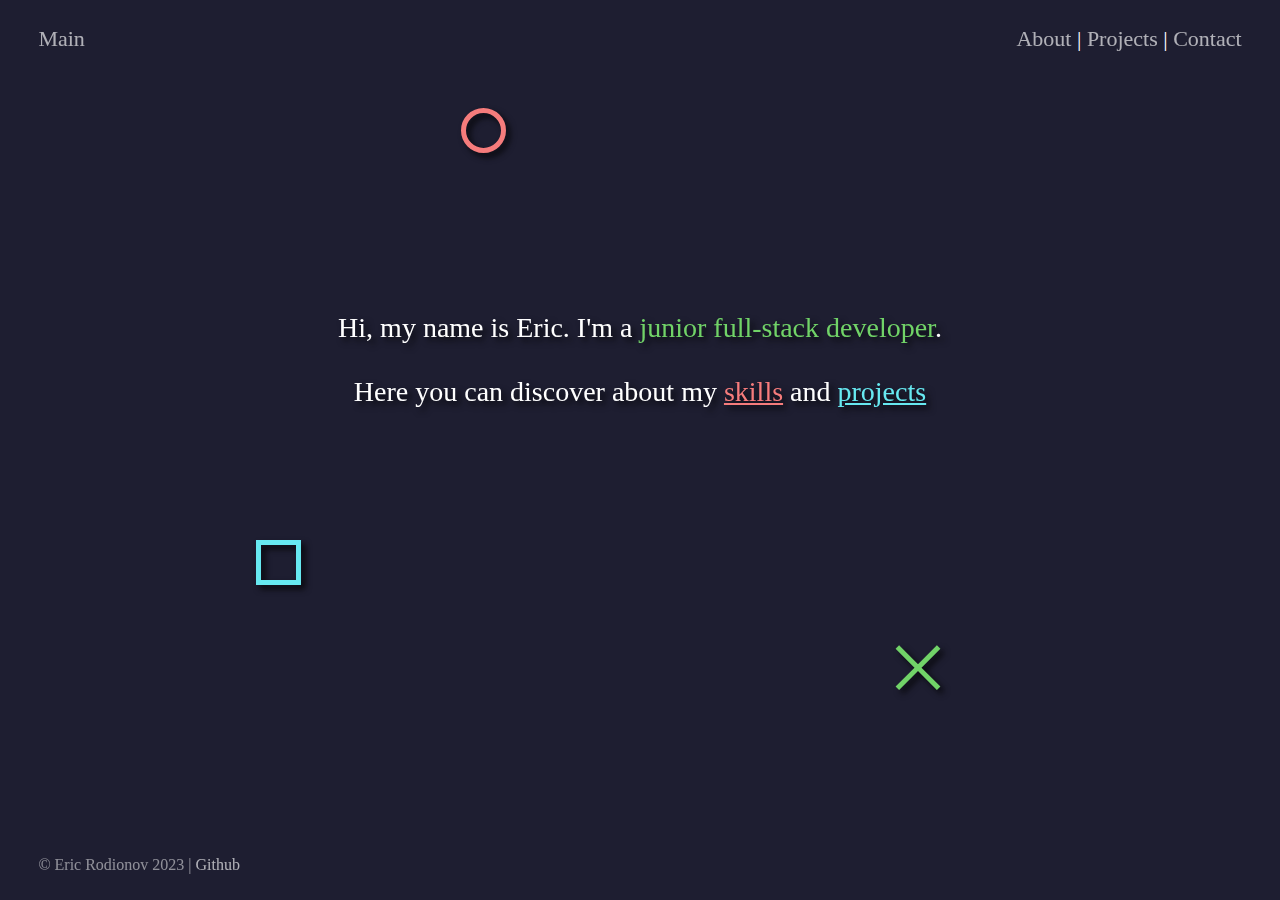
<file: index.html>
<!DOCTYPE html>
<html lang="en">
<head>
    <meta charset="UTF-8">
    <title>Eric Rodionov Portfolio Site</title>
    <link rel="icon" type="image/x-icon" href="favicon.ico">
    <link rel="stylesheet" href="site.css">
    <script src="site.js" type="module"></script>
</head>

<body style="overflow: hidden">
<div class="header">
<div class="navbar">
  <a class="highlight" href="index.html">Main</a>
</div>
<div class="navbar" style="float:right">
  <a class="highlight" href="skills.html">About</a> | <a class="highlight" href="projects.html">Projects</a> | <a class="highlight" href="contact.html">Contact</a>
</div>
</div>

<div class="shapes2">
    <div class="circle" style="left: 36%; top: 12%"></div>
</div>
<div class="shapes">
    <div class="square" style="left: 20%; top: 60%"></div>
</div>
<div class="shapes3 floating">
    <div class="cross" style="left: 70%; top: 73%">⨉</div>
</div>

<div class="content">
    Hi, my name is Eric. I'm a <span class="green">junior full-stack developer</span>.<br><br>
    Here you can discover about my
    <a  href="skills.html" class="red highlight" style="opacity: 100; text-decoration: underline">skills</a>
    and
    <a href="projects.html" class="blue highlight" style="opacity: 100; text-decoration: underline">projects</a>
</div>

<div class="footer" style="position: absolute;bottom: 0;margin-bottom: auto;">
    <span style="opacity: 50%">© Eric Rodionov 2023 | </span><a class="highlight" href="https://github.com/Orrior">Github</a>
</div>
</body>

</html>
</file>
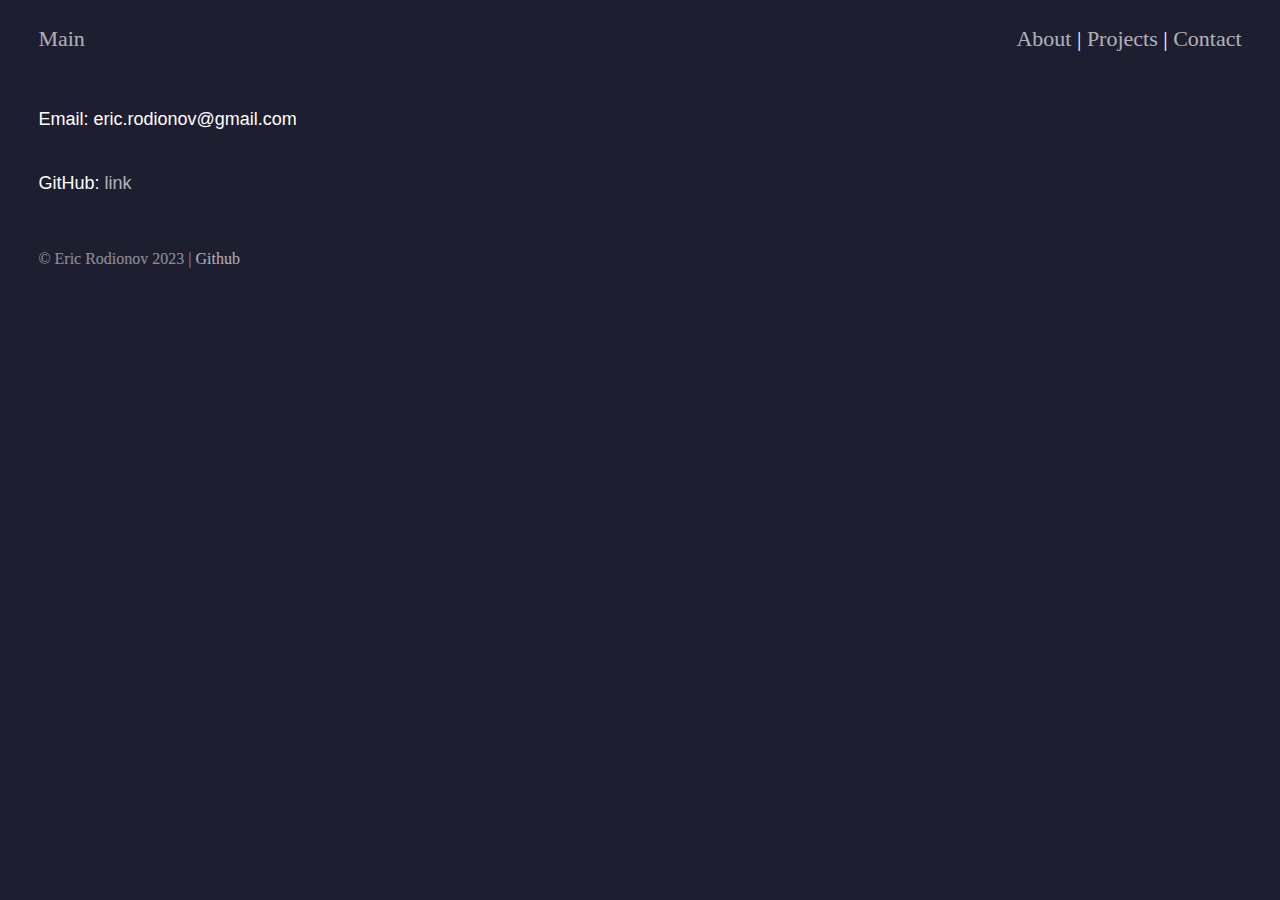
<file: contact.html>
<!DOCTYPE html>
<html lang="en">
<head>
    <meta charset="UTF-8">
    <title>Title</title>
    <link rel="stylesheet" href="site.css">
    <link rel="icon" type="image/x-icon" href="favicon.ico">
</head>
<body>
<div class="header">
    <div class="navbar">
        <a class="highlight" href="index.html">Main</a>
    </div>
    <div class="navbar" style="float:right">
        <a class="highlight" href="skills.html">About</a> | <a class="highlight" href="projects.html">Projects</a> | <a class="highlight" href="contact.html">Contact</a>
    </div>
</div>
<div class="text"  style="text-align: left;">
    Email: eric.rodionov@gmail.com <br/><br/>
    GitHub: <a class="highlight" href="https://github.com/Orrior">link</a>
</div>
<div class="footer">
    <span style="opacity: 50%">© Eric Rodionov 2023 | </span><a class="highlight" href="https://github.com/Orrior">Github</a>
</div>
</body>
</html>
</file>
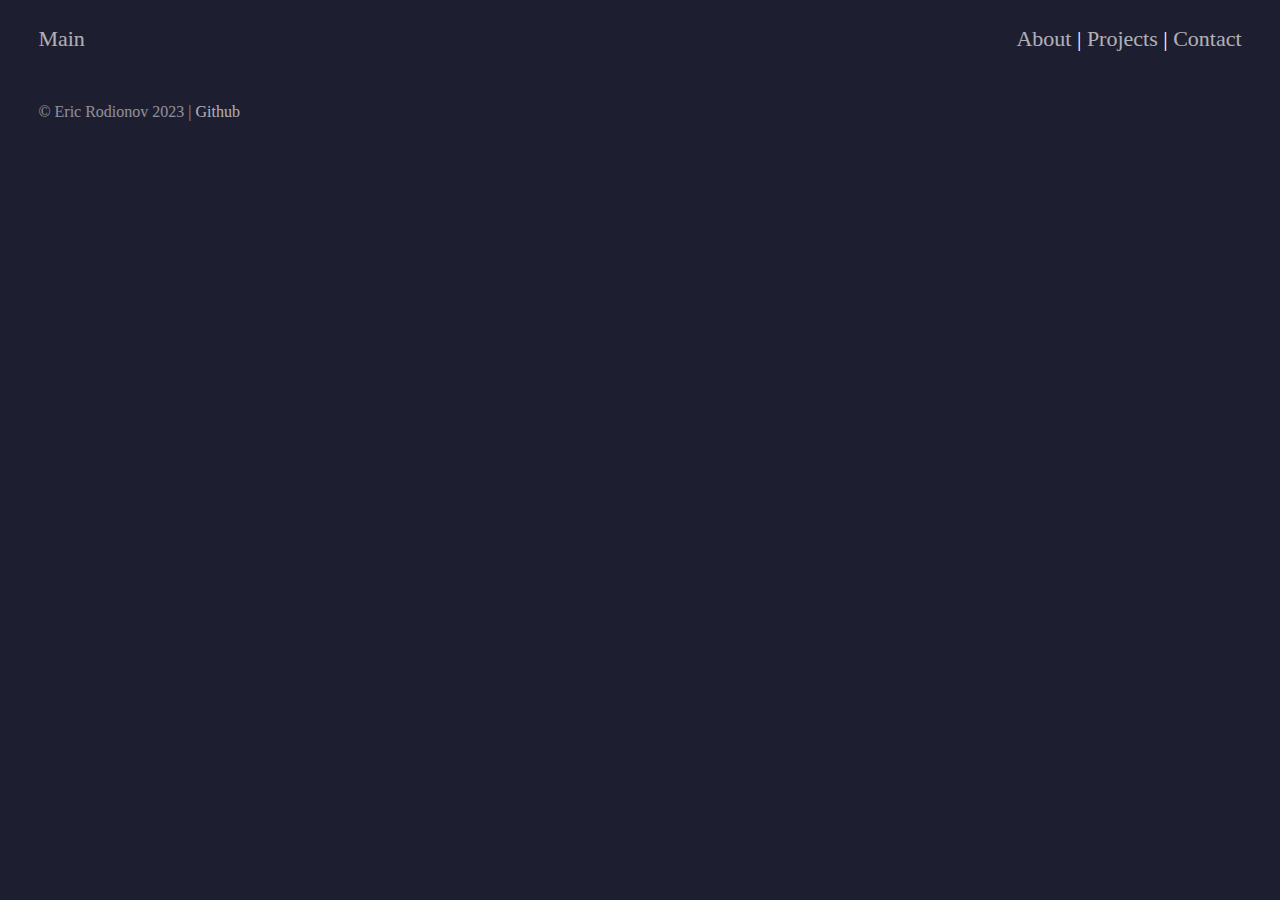
<file: projects.html>
<!DOCTYPE html>
<html lang="en">
<head>
    <meta charset="UTF-8">
    <title>Title</title>
    <link rel="stylesheet" href="site.css">
    <link rel="icon" type="image/x-icon" href="favicon.ico">
</head>
<body>
<div class="header">
    <div class="navbar">
        <a class="highlight" href="index.html">Main</a>
    </div>
    <div class="navbar" style="float:right">
        <a class="highlight" href="skills.html">About</a> | <a class="highlight" href="projects.html">Projects</a> | <a class="highlight" href="contact.html">Contact</a>
    </div>
</div>

<div class="footer">
    <span style="opacity: 50%">© Eric Rodionov 2023 | </span><a class="highlight" href="https://github.com/Orrior">Github</a>
</div>
</body>
</html>
</file>
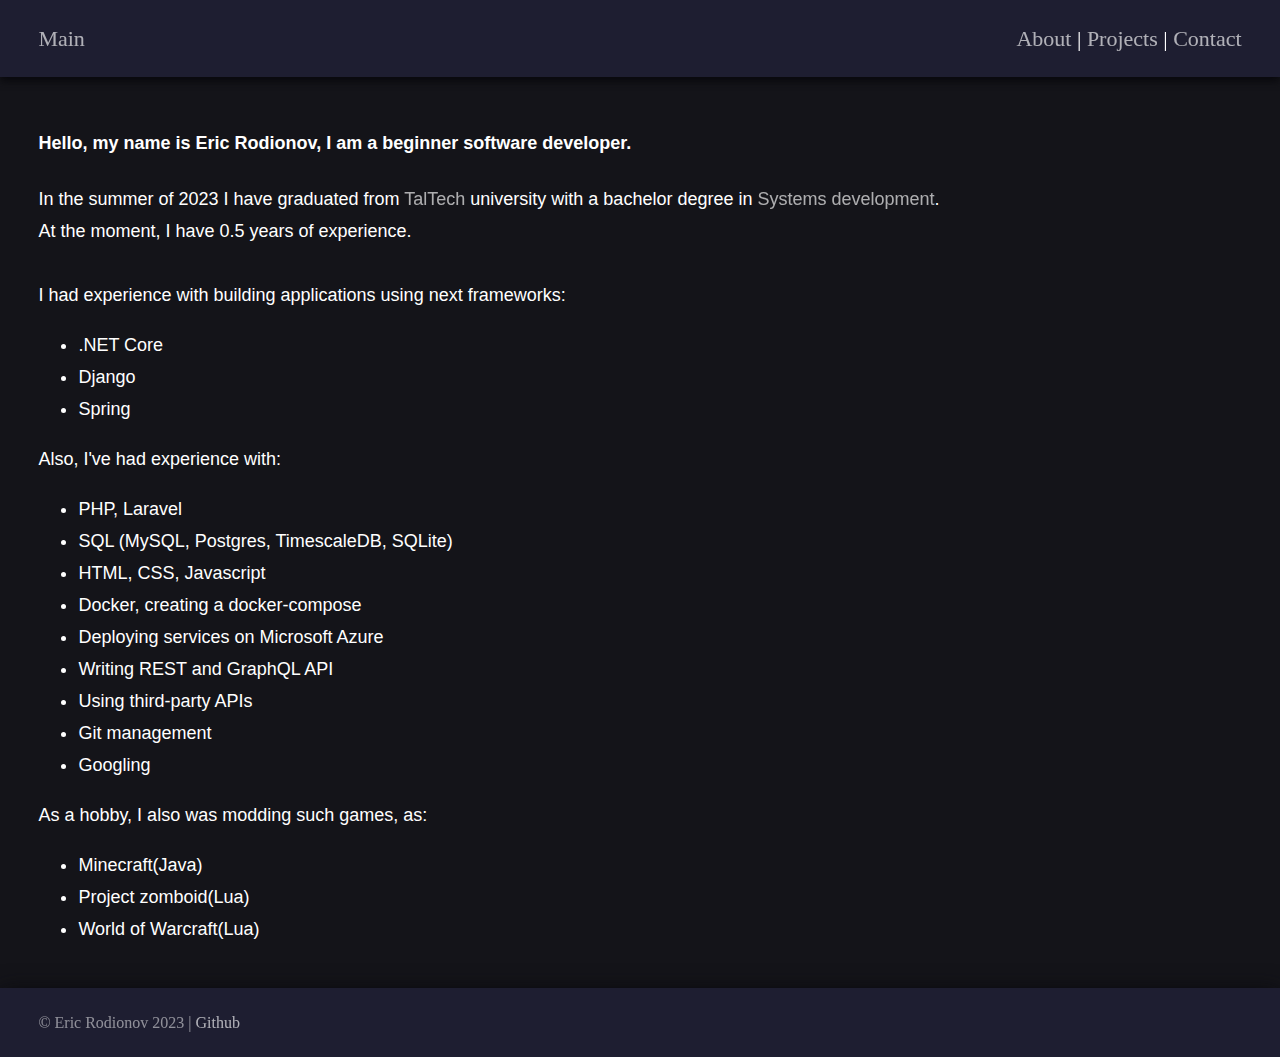
<file: skills.html>
<!DOCTYPE html>
<html lang="en" xmlns="http://www.w3.org/1999/html">
<head>
    <meta charset="UTF-8">
    <title>Title</title>
    <link rel="stylesheet" href="site.css">
    <link rel="icon" type="image/x-icon" href="favicon.ico">
</head>
<body style="background-color: #141419;">
<div class="header" style="background: #1e1e31;filter: drop-shadow(0px 4px 4px #07070b);">
    <div class="navbar">
        <a class="highlight" href="index.html">Main</a>
    </div>
    <div class="navbar" style="float:right">
        <a class="highlight" href="skills.html">About</a> | <a class="highlight" href="projects.html">Projects</a> | <a class="highlight" href="contact.html">Contact</a>
    </div>
</div>
<div class="text">
    <h4>Hello, my name is Eric Rodionov, I am a beginner software developer.</h4>
    <p>
        In the summer of 2023 I have graduated from <a  class="tooltip highlight">TalTech<span class="tooltiptext">est. "Tallinna Tehnikaülikool"</span></a> university
        with a bachelor degree in <a class="tooltip highlight">Systems development<span class="tooltiptext">est. "Süsteemide arendus"</span></a>.<br>
        At the moment, I have 0.5 years of experience.<br><br>

    I had experience with building applications using next frameworks:
    <ul>
        <li>.NET Core</li>
        <li>Django</li>
        <li>Spring</li>
    </ul>
    Also, I've had experience with:
    <ul>
        <li>PHP, Laravel</li>
        <li>SQL (MySQL, Postgres, TimescaleDB, SQLite)</li>
        <li>HTML, CSS, Javascript</li>
        <li>Docker, creating a docker-compose</li>
        <li>Deploying services on Microsoft Azure</li>
        <li>Writing REST and GraphQL API</li>
        <li>Using third-party APIs</li>
        <li>Git management</li>
        <li>Googling</li>
    </ul>

    As a hobby, I also was modding such games, as:
    <ul>
        <li>Minecraft(Java)</li>
        <li>Project zomboid(Lua)</li>
        <li>World of Warcraft(Lua)</li>
    </ul>
    </p>

</div>
<footer class="footer" style="background: #1e1e31;filter: drop-shadow(0px 4px 12px #07070b);">
    <span style="opacity: 50%">© Eric Rodionov 2023 | </span><a class="highlight" href="https://github.com/Orrior">Github</a>
</footer>
</body>
</html>
</file>
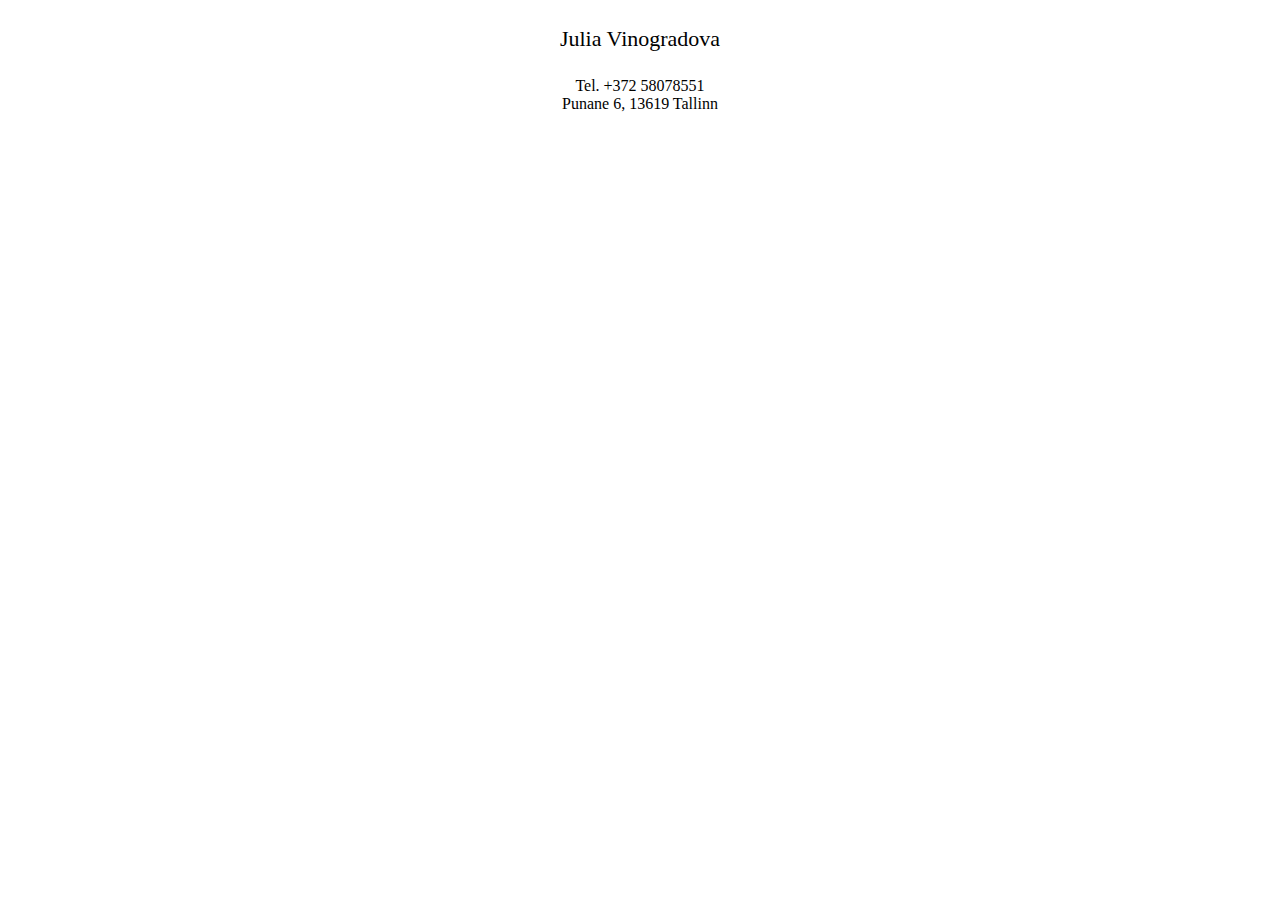
<file: Test/test.html>
<!DOCTYPE html>
<html lang="en">
<head>
    <meta charset="UTF-8">
    <title>Julia Vinogradova</title>
<!--    <link rel="icon" type="image/x-icon" href="favicon.ico">-->
    <link rel="stylesheet" href="site.css">
<!--    <script src="site.js" type="module"></script>-->
</head>
<body>
    <div class="header">
        Julia Vinogradova
    </div>
    <div class="body">
        Tel. +372 58078551 <br>
        Punane 6, 13619 Tallinn
    </div>
    <div>
        <iframe src="https://www.google.com/maps/embed?pb=!3m2!1sru!2see!4v1723131369352!5m2!1sru!2see!6m8!1m7!1sMyoIhnL4ECZbuEAXtE9kgw!2m2!1d59.4319625694721!2d24.81236340208397!3f175.1987301104237!4f2.245265874386007!5f0.7820865974627469" width="800" height="500" style="border:0;" allowfullscreen="" loading="lazy" referrerpolicy="no-referrer-when-downgrade"></iframe>
    </div>
</body>
</html>
</file>
<file: site.css>
body{
    background: #1e1e31;
    color: white;
    font-family: Consolas, serif;
    height: 100vh;
    margin: 0;
    padding: 0;
    position: relative;
}
.highlight{
    text-decoration: none;
    color: inherit;
    opacity: 65%;
}
.highlight:hover{
    color: inherit;
    opacity: 100%;
}
.red{
    color:#F67C7C
}
.blue{
    color:#67E9F1
}
.green{
    color:#71D368
}
.header{
    top: 0;
    color: white;
    font-size: 22px;
    padding: 2% 3%;
}
.navbar{
    display: inline;
}

.circle{
    position: absolute;
    background-color: inherit;
    border:5px solid #F67C7C;
    height:35px;
    border-radius:50%;
    -moz-border-radius:50%;
    -webkit-border-radius:50%;
    width:35px;
    opacity: 100%;
}
.square{
    position: absolute;
    background-color: inherit;
    border:5px solid #67E9F1;
    height:35px;
    width:35px;
    opacity: 100%;
}
.cross{
    color: #71D368;
    font-size: 60px;
    text-align: center;
    position: absolute;
    transform: translate(-2.5px, -21px);
    opacity: 100%;
}
.content{
    position: absolute;
    top: 40%;
    left: 50%;
    transform: translate(-50%, -50%);
    text-align: center;
    font-size: 28px;
    width: 80%;
    filter: drop-shadow(4px 4px 3px #07070b);
}
.text{
    padding: 2% 3%;
    font-family: "Istok Web", sans-serif;
    font-size: 18px;
    line-height: 32px;
}
.footer{
    opacity: 100%;
    padding: 2% 3%;
}
@keyframes floating{
    0% { transform: translate(0,  0%); }
    50%  { transform: translate(0, 3%); }
    100%   { transform: translate(0, -0%); }
}

.shapes{
    position: absolute;
    top: 0;
    left: 0;
    width: 100%;
    height: 100%;
    transition: opacity .25s ease .65s;
    filter: drop-shadow(4px 4px 3px #07070b);
    z-index: -3;
    animation-name: floating;
    animation-duration: 5s;
    animation-iteration-count: infinite;
    animation-timing-function: ease-in-out;
}
.shapes2{
    position: absolute;
    top: 0;
    left: 0;
    width: 100%;
    height: 100%;
    transition: opacity .25s ease .65s;
    filter: drop-shadow(4px 4px 3px #07070b);
    z-index: -3;
    animation-name: floating;
    animation-duration: 7s;
    animation-iteration-count: infinite;
    animation-timing-function: ease-in-out;
}
.shapes3{
    position: absolute;
    top: 0;
    left: 0;
    width: 100%;
    height: 100%;
    transition: opacity .25s ease .65s;
    filter: drop-shadow(4px 4px 3px #07070b);
    z-index: -3;
    animation-name: floating;
    animation-duration: 6s;
    animation-iteration-count: infinite;
    animation-timing-function: ease-in-out;
}

/* Tooltip text */
.tooltip .tooltiptext {
    visibility: hidden;

    background-color: #1e1e31;
    color: #fff;
    text-align: center;
    padding: 0 10px;
    border-radius: 6px;
    filter: drop-shadow(0px 4px 4px #07070b);

    /* Position the tooltip text - see examples below! */
    position: absolute;
    z-index: 1;
}
.tooltip:hover .tooltiptext {
    visibility: visible;
}
</file>
<file: Test/site.css>
body{
    background: #ffffff;
    color: #000000;
    font-family: V, serif;
    height: 100vh;
    margin: 0;
    padding: 0;
    position: relative;
    text-align: center;
}
.body{
}
.header{
    top: 0;
    color: #000000;

    font-size: 22px;
    padding: 2% 3%;
}
.navbar{
    display: inline;
}

.circle{
    position: absolute;
    background-color: inherit;
    border:5px solid #F67C7C;
    height:35px;
    border-radius:50%;
    -moz-border-radius:50%;
    -webkit-border-radius:50%;
    width:35px;
    opacity: 100%;
}
.square{
    position: absolute;
    background-color: inherit;
    border:5px solid #67E9F1;
    height:35px;
    width:35px;
    opacity: 100%;
}
.cross{
    color: #71D368;
    font-size: 60px;
    text-align: center;
    position: absolute;
    transform: translate(-2.5px, -21px);
    opacity: 100%;
}
.content{
    position: absolute;
    top: 40%;
    left: 50%;
    transform: translate(-50%, -50%);
    text-align: center;
    font-size: 28px;
    width: 80%;
    filter: drop-shadow(4px 4px 3px #07070b);
}
.text{
    padding: 2% 3%;
    font-family: "Istok Web", sans-serif;
    font-size: 18px;
    line-height: 32px;
}
.footer{
    opacity: 100%;
    padding: 2% 3%;
}

/* Tooltip text */
.tooltip .tooltiptext {
    visibility: hidden;

    background-color: #1e1e31;
    color: #fff;
    text-align: center;
    padding: 0 10px;
    border-radius: 6px;
    filter: drop-shadow(0px 4px 4px #07070b);

    position: absolute;
    z-index: 1;
}
.tooltip:hover .tooltiptext {
    visibility: visible;
}
</file>
